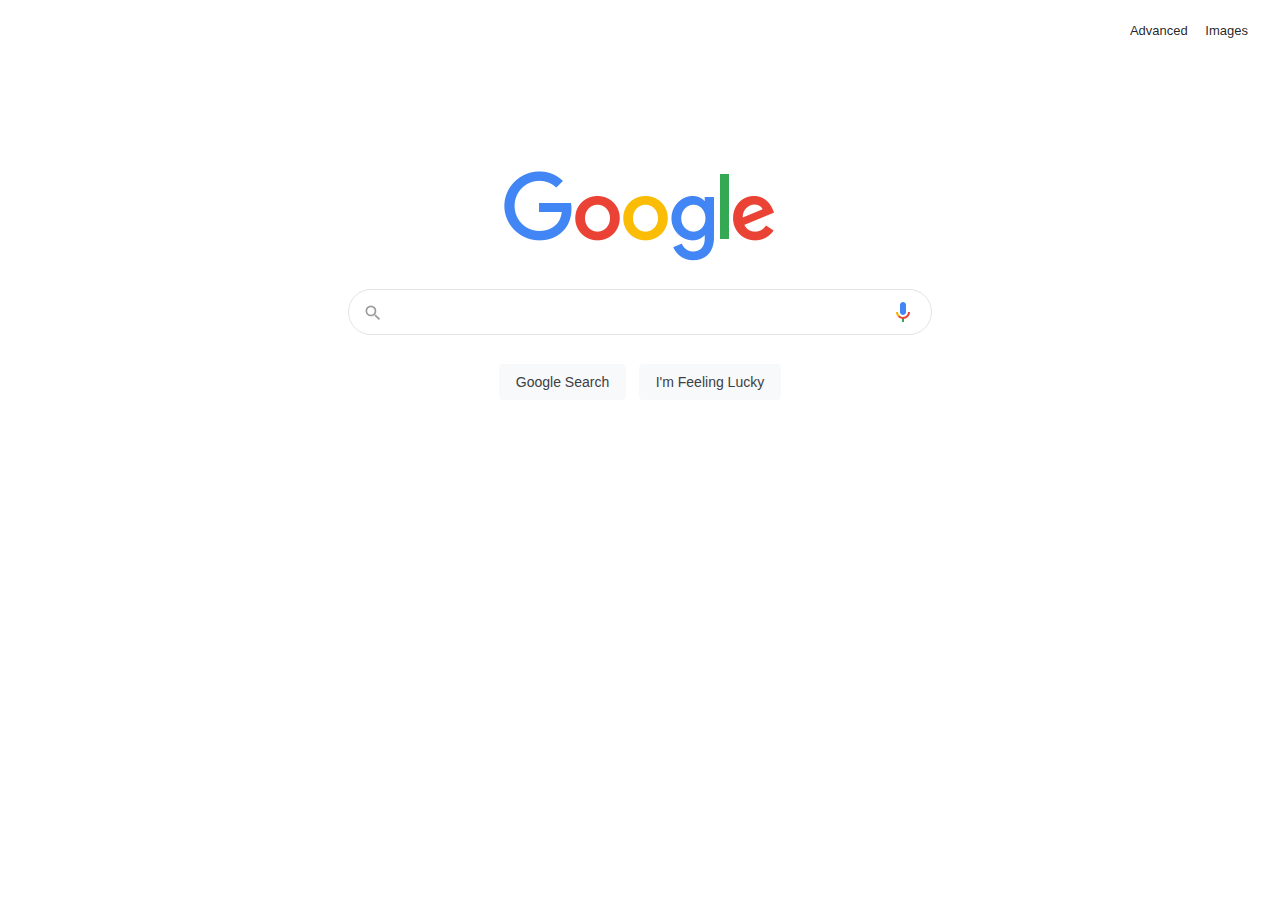
<file: index.html>
<!DOCTYPE html>
<html lang="en">

<head>
    <title>Search</title>
    <link rel='stylesheet' href='css/styles.css' />
    <script src='javascript/clear-index.js'' defer></script>
    <script src=' javascript/speech-index.js' defer></script>
</head>

<body>
    <div class='page'>

        <div class='menu'>
            <ul class='items'>
                <li class='item'>
                    <a href='advanced.html'>Advanced</a>
                </li>
                <li class='item'>
                    <a href='images.html'>Images</a>
                </li>

            </ul>
        </div>

        <div class='logo logo-index'>
            <div class='image'></div>
        </div>

        <div class='search'>
            <form action="https://google.com/search" name='GoogleSearch'>
                <div class='search-box'>
                    <div class='left-svg'>
                        <svg viewBox="0 0 24 24">
                            <path fill="#9B9B9B"
                                d="M15.5 14h-.79l-.28-.27A6.471 6.471 0 0 0 16 9.5 6.5 6.5 0 1 0 9.5 16c1.61 0 3.09-.59 4.23-1.57l.27.28v.79l5 4.99L20.49 19l-4.99-5zm-6 0C7.01 14 5 11.99 5 9.5S7.01 5 9.5 5 14 7.01 14 9.5 11.99 14 9.5 14z">
                            </path>
                        </svg>
                    </div>

                    <input type="text" name="q" id="input-index">

                    <div id='audio-input' class='right-margin'>
                        <svg focusable="false" viewBox="0 0 24 24" xmlns="http://www.w3.org/2000/svg"
                            data-iml="1617506689787">
                            <path
                                d="m12 15c1.66 0 3-1.31 3-2.97v-7.02c0-1.66-1.34-3.01-3-3.01s-3 1.34-3 3.01v7.02c0 1.66 1.34 2.97 3 2.97z"
                                fill="#4285f4"></path>
                            <path d="m11 18.08h2v3.92h-2z" fill="#34a853"></path>
                            <path
                                d="m7.05 16.87c-1.27-1.33-2.05-2.83-2.05-4.87h2c0 1.45 0.56 2.42 1.47 3.38v0.32l-1.15 1.18z"
                                fill="#f4b400"></path>
                            <path
                                d="m12 16.93a4.97 5.25 0 0 1 -3.54 -1.55l-1.41 1.49c1.26 1.34 3.02 2.13 4.95 2.13 3.87 0 6.99-2.92 6.99-7h-1.99c0 2.92-2.24 4.93-5 4.93z"
                                fill="#ea4335"></path>
                        </svg>
                    </div>
                    <div id='clear-button' class='invisible'>
                        <span class='clear-svg'>
                            <svg focusable="false" xmlns="http://www.w3.org/2000/svg" viewBox="0 0 24 24"
                                data-iml="1617647064514">
                                <path
                                    d="M19 6.41L17.59 5 12 10.59 6.41 5 5 6.41 10.59 12 5 17.59 6.41 19 12 13.41 17.59 19 19 17.59 13.41 12z">
                                </path>
                            </svg>
                        </span>
                        <span class='vertical-bar'></span>
                    </div>

                </div>

                <div class='center'>
                    <input class='button' value='Google Search' id='first' readonly type='submit'>
                    <input class='button' value="I'm Feeling Lucky" name='btnI' id='second' readonly type='submit'>
                    <!--<input value='AINFCbYAAAAAYFjUPEwu7Ye6Hij_MBQ4DGv2lrxn5lwq' name='iflsig' type='hidden'>-->
                </div>
            </form>
        </div>

        <div class='footer'></div>
    </div>

    <div class="listening" id="white-page">
        <div class="container">
            <div class="float-left">
                <span id="transcript" class="animation">Speak now</span>
            </div>
            <div class="float-right">
                <div id="transcript-mic" class="animation-2">
                    <span id="mic-circle" class="circle">
                        <svg id="mic" focusable="false" viewBox="0 0 24 24" xmlns="http://www.w3.org/2000/svg"
                            data-iml="1617506689787">
                            <path
                                d="m12 15c1.66 0 3-1.31 3-2.97v-7.02c0-1.66-1.34-3.01-3-3.01s-3 1.34-3 3.01v7.02c0 1.66 1.34 2.97 3 2.97z">
                            </path>
                            <path d="m11 18.08h2v3.92h-2z"></path>
                            <path
                                d="m7.05 16.87c-1.27-1.33-2.05-2.83-2.05-4.87h2c0 1.45 0.56 2.42 1.47 3.38v0.32l-1.15 1.18z">
                            </path>
                            <path
                                d="m12 16.93a4.97 5.25 0 0 1 -3.54 -1.55l-1.41 1.49c1.26 1.34 3.02 2.13 4.95 2.13 3.87 0 6.99-2.92 6.99-7h-1.99c0 2.92-2.24 4.93-5 4.93z">
                            </path>
                        </svg>
                    </span>
                </div>
            </div>
        </div>
    </div>
</body>

</html>
</file>
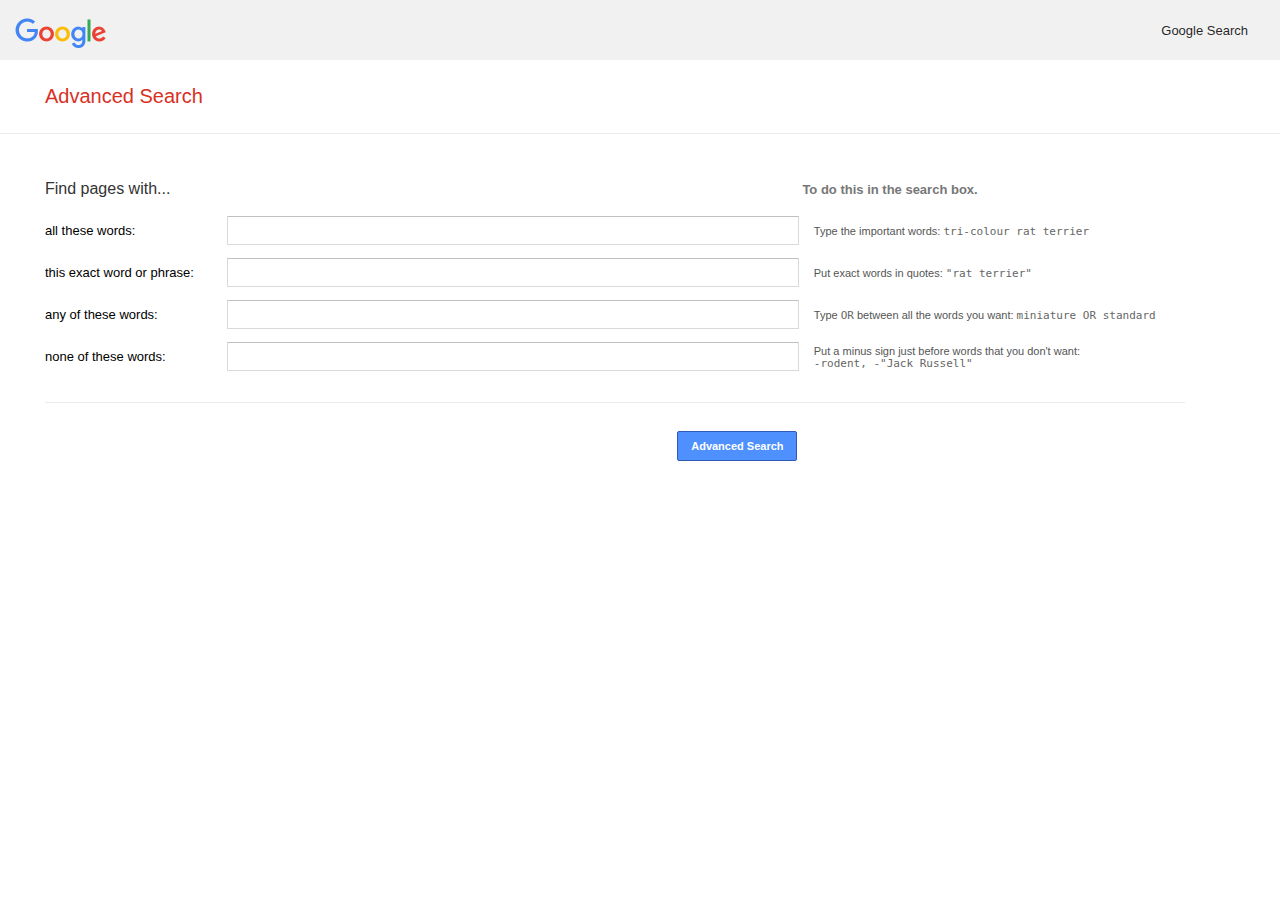
<file: advanced.html>
<!DOCTYPE html>
<html lang="en">

<head>
    <title>Advanced Search</title>
    <script src='javascript/scriptAdvancedButton.js' defer></script>
    <link rel='stylesheet' href='css/styles.css' />
</head>

<body>
    <div class='page'>

        <div class='menu-advanced'>
            <a class='mini-logo' href='index.html'></a>
            <ul class='items right'>
                <li class='item'>
                    <a href='index.html'>Google Search</a>
                </li>
            </ul>
        </div>

        <div class='advanced-head'>
            <label style='margin-left:10px'>Advanced Search</label>
        </div>

        <div class='break'></div>

        <div class='out-box'>

            <form action="https://google.com/search">

                <input value='en' name='hl' type='hidden'>
                <div class='box1'>
                    <div class='box11'>
                        <span id='txt1'>Find pages with...</span>
                    </div>
                </div>
                <div class='box2'></div>
                <div class='box31-head'>
                    <div class='box32-head'>
                        To do this in the search box.
                    </div>
                </div>
                <div class='clear'></div>

                <div class='box1'>
                    <div class='box11'>
                        <label>all these words:</label>
                    </div>
                </div>
                <div class='box2'>
                    <div class='input-box'>
                        <input type='text' name='as_q'></input>
                    </div>
                </div>
                <div class='box31'>
                    <div class='box32'>
                        Type the important words:
                        <span class='span-box3'>tri-colour rat terrier</span>
                    </div>
                </div>
                <div class='clear'></div>

                <div class='box1'>
                    <div class='box11'>
                        <label>this exact word or phrase:</label>
                    </div>
                </div>
                <div class='box2'>
                    <div class='input-box'>
                        <input type='text' name='as_epq'></input>
                    </div>
                </div>
                <div class='box31'>
                    <div class='box32'>
                        Put exact words in quotes:
                        <span class='span-box3'>"rat terrier"</span>
                    </div>
                </div>
                <div class='clear'></div>

                <div class='box1'>
                    <div class='box11'>
                        <label>any of these words:</label>
                    </div>
                </div>
                <div class='box2'>
                    <div class='input-box'>
                        <input type='text' name='as_oq'></input>
                    </div>
                </div>
                <div class='box31'>
                    <div class='box32'>
                        Type
                        <span class='span-box3'>OR</span>
                        between all the words you want:
                        <span class='span-box3'>miniature OR standard</span>
                    </div>
                </div>
                <div class='clear'></div>

                <div class='box1'>
                    <div class='box11'>
                        <label>none of these words:</label>
                    </div>
                </div>
                <div class='box2'>
                    <div class='input-box'>
                        <input type='text' name='as_eq'></input>
                    </div>
                </div>
                <div class='box31'>
                    <div class='box32'>
                        Put a minus sign just before words that you don't want:
                        <span class='span-box3'>-rodent, -"Jack Russell"</span>
                    </div>
                </div>
                <div class='clear'></div>

                <div class='bigger-break'></div>

                <div class='box1'></div>
                <div class='box2-button'>
                    <input id='advanced-button' value='Advanced Search' type='submit' class='deactivated'>
                </div>
                <div class='clear'></div>
            </form>

        </div>

    </div>
</body>

</html>
</file>
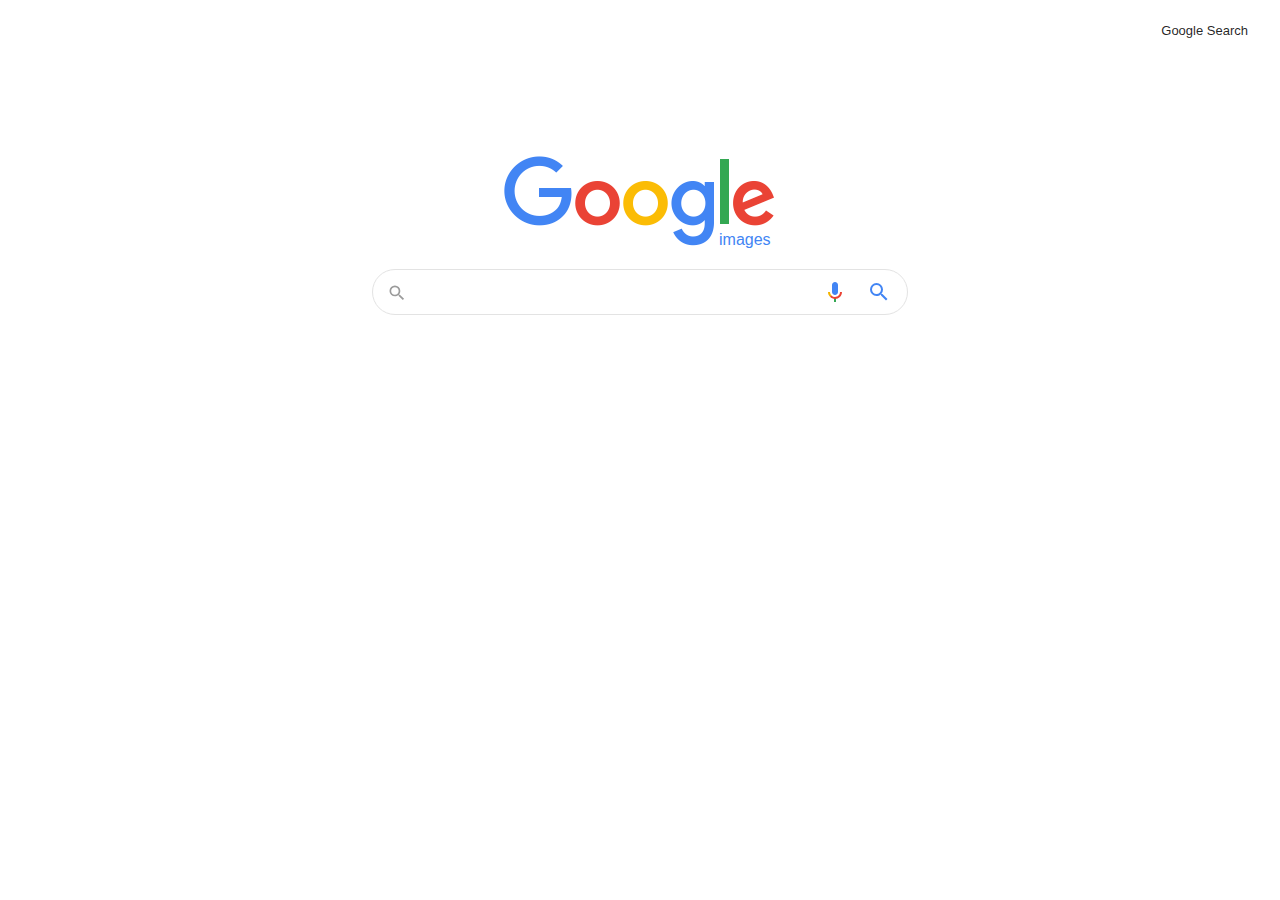
<file: images.html>
<!DOCTYPE html>
<html lang="en">

<head>
    <title>Search</title>
    <link rel='stylesheet' href='css/styles.css' />
    <script src='javascript/speech-image.js' defer></script>
    <script src='javascript/clear-image.js' defer></script>
</head>

<body>
    <div class='page'>
        <div class='menu'>
            <ul class='items'>
                <li class='item'>
                    <a href='index.html'>Google Search</a>
                </li>
            </ul>
        </div>

        <div class='logo'>
            <div class='image' id='image-search'>
                <div class='logo-subtext'>
                    <span>images</span>
                </div>
            </div>
        </div>

        <div class='search'>
            <form action="https://www.google.com.br/search?tbm=isch&" name='GoogleSearch'>
                <div class='search-box' id='search-box-image'>
                    <div class='left-svg'>
                        <svg viewBox="0 0 24 24">
                            <path fill="#9B9B9B"
                                d="M15.5 14h-.79l-.28-.27A6.471 6.471 0 0 0 16 9.5 6.5 6.5 0 1 0 9.5 16c1.61 0 3.09-.59 4.23-1.57l.27.28v.79l5 4.99L20.49 19l-4.99-5zm-6 0C7.01 14 5 11.99 5 9.5S7.01 5 9.5 5 14 7.01 14 9.5 11.99 14 9.5 14z">
                            </path>
                        </svg>
                    </div>
                    <input type="text" name="q" id='input-image'>
                    <input type="hidden" name="tbm" value="isch">
                    <button id='image-search-button' type='submit'>
                        <div class='right-svg'>
                            <span>
                                <svg focusable="false" xmlns="http://www.w3.org/2000/svg" viewBox="0 0 24 24"
                                    data-iml="1617328842885">
                                    <path
                                        d="M15.5 14h-.79l-.28-.27A6.471 6.471 0 0 0 16 9.5 6.5 6.5 0 1 0 9.5 16c1.61 0 3.09-.59 4.23-1.57l.27.28v.79l5 4.99L20.49 19l-4.99-5zm-6 0C7.01 14 5 11.99 5 9.5S7.01 5 9.5 5 14 7.01 14 9.5 11.99 14 9.5 14z">
                                    </path>
                                </svg>
                            </span>
                        </div>
                    </button>

                    <div id='audio-input'>
                        <svg focusable="false" viewBox="0 0 24 24" xmlns="http://www.w3.org/2000/svg"
                            data-iml="1617506689787">
                            <path
                                d="m12 15c1.66 0 3-1.31 3-2.97v-7.02c0-1.66-1.34-3.01-3-3.01s-3 1.34-3 3.01v7.02c0 1.66 1.34 2.97 3 2.97z"
                                fill="#4285f4"></path>
                            <path d="m11 18.08h2v3.92h-2z" fill="#34a853"></path>
                            <path
                                d="m7.05 16.87c-1.27-1.33-2.05-2.83-2.05-4.87h2c0 1.45 0.56 2.42 1.47 3.38v0.32l-1.15 1.18z"
                                fill="#f4b400"></path>
                            <path
                                d="m12 16.93a4.97 5.25 0 0 1 -3.54 -1.55l-1.41 1.49c1.26 1.34 3.02 2.13 4.95 2.13 3.87 0 6.99-2.92 6.99-7h-1.99c0 2.92-2.24 4.93-5 4.93z"
                                fill="#ea4335"></path>
                        </svg>
                    </div>
                    <div id='clear-button' class='invisible'>
                        <span class='clear-svg'>
                            <svg focusable="false" xmlns="http://www.w3.org/2000/svg" viewBox="0 0 24 24"
                                data-iml="1617647064514">
                                <path
                                    d="M19 6.41L17.59 5 12 10.59 6.41 5 5 6.41 10.59 12 5 17.59 6.41 19 12 13.41 17.59 19 19 17.59 13.41 12z">
                                </path>
                            </svg>
                        </span>
                        <span class='vertical-bar'></span>
                    </div>
                </div>
            </form>
        </div>

        <div class='footer'></div>
    </div>
</body>

</html>
</file>
<file: css/styles.css>
/* General settings */
* {
    margin: 0;
    padding: 0;
    box-sizing: border-box;
    font-family: arial;
}

.page {
    margin: 0 auto;
    background-color: white; 
}

/* Header */
.menu {
    height: 60px;
    background-color: white;
    text-align: right;
    overflow: hidden;
}

.item {
    margin-right: 14px;
    font-size: 13px;
    color: red;
    display: inline;
}

.items {
    margin: 21px 18px 0 0;
}

a {
    text-decoration: none;
    color: #000000DE;
}

a:hover {
    text-decoration: underline;
}

/* Advanced Session */

.menu-advanced {
    height: 60px;
    background-color: #f1f1f1;
}

.mini-logo {
    display: inline-block;
    background: url('../images/mini_logo.png');
    width: 92px;
    height: 33px;
    background-size: 528px 68px;
    margin: 17px 0 0 15px;
    background-position: 0 -35px;
}

.advanced-head {
    color: #d93025;
    background-color: white;
    font-size: 20px;
    margin: 25px 35px;
}

.break {
    background-color: white;
    border-bottom: 1px solid #ebebeb;
}

.out-box {
    width: 96%;
    max-width: 1140px;
    min-width: 200px;
    margin: 40px 2% 0 45px;
}

.box1 {
    min-width: 167px;
    width: 16%;
    height: 42px;
    float: left;
    font-size: 13px;
    line-height: 16px;
}

.box11 {
    height: 30px;
    vertical-align: middle;
    display: table-cell;
}

.box2 {
    float: left;
    min-width: 167px;
    min-height: 41px;
    vertical-align: middle;
    width: 50%;
}

.box31 {
    float: left;
    width: 32%;
    min-width: 160px;
    margin: 0 0 8px 1%;
    color: #555;
    font-size: 11px;
    padding-left: 5px;
    vertical-align: middle;
    position: relative;
}

.box31-head {
    float: left;
    width: 33%;
    font-size: 13px;
    font-weight: 700;
    color: #777;
    padding-left: 5px;
    vertical-align: middle;
}

@media (max-width: 1000px) {
    .box31-head {
        display: none;
    }
    .box31 {
        display: none;
    }
}

.box32-head {
    height: 30px;
    display: table-cell;
    vertical-align: middle;
}

.box32 {
    height: 30px;
    display: table-cell;
    vertical-align: middle;
}

.span-box3 {
    color: #666;
    font-family: monospace;
    font-size: 11px;
    white-space: pre
}

.box2-button {
    box-sizing: content-box;
    float: left;
    min-width: 167px;
    min-height: 41px;
    vertical-align: middle;
    width: 50%;
    text-align: right;
}

#advanced-button {
    border-radius: 2px;
    font-size: 11px;
    font-weight: bold;
    text-align: center;
    white-space: nowrap;
    margin: 10px 0;
    height: 30px;
    min-width: 120px;
    outline: 0;
    padding: 0 12px;
    color: white;
    background-color: #4d90fe;
    border: 1px solid #2f5bb7;
}

#advanced-button:active {
    box-shadow: inset 0 1px 2px rgba(0,0,0,0.3);
    background: #357ae8;
    border: 1px solid #2f5bb7;
}

#advanced-button:hover {
    border: 1px solid #2f5bb7;
    background-image: linear-gradient(#4d90fe,#4787ed);
    border-image: initial
}

.active {
    box-shadow: inset 0 0 0 1px #fff;    
}

.bigger-break {
    margin: 18px 0;
    clear: both;
    border-top: 1px solid #ebebeb;
}

.input-box {
    width: 100%;
    height: 29px;
    padding-right: 16px;
}

.input-box > input {
    box-sizing: content-box;
    width: 100%;
    height: 25px; 
    padding: 1px 8px;
    border: 1px solid #d9d9d9;
    border-top: 1px solid #c0c0c0;
    font-size: 13px;
}

.input-box > input:focus {
    outline: none;
    border: 1px solid #4d90fe;
    box-shadow: inset 0 1px 2px rgba(0,0,0,0.3);
}

.box2 > input:active {
    outline: none;
}

.clear {
    clear: both;
}

#txt1 {
    font-size: 16px;
    font-weight: 500;
    color: #333333;
}

/* Logo session */
.logo {
    height: 193.2px;
    background-color: white;
    overflow: hidden;
    position: relative;
}

.logo-index {
    height: 203.2px;
}

.image {
    background-size: 272px 92px;
    height: 92px;
    width: 272px;
    background: url("../images/main_logo.png");
    position: absolute;
    bottom: 0;
    margin: auto;
    left: 0;
    right: 0;
}

#image-search {
    bottom: 5px;
}

.logo-subtext {
    color: #4285f4;
    font-size: 16px roboto-regular, arial;
    position: relative;
    left: 215px;
    top: 75px;
}

/* Search session upper */
.search {
    height: 160px;
    background-color: white;
    overflow: hidden;
}

.search-box {
    width: 584px;
    height: 46px;
    border: 1px solid #E3E3E3;
    border-radius: 46px;
    background-color: white;
    margin: 26px auto 0 auto;
}

.right {
    float: right;
}

#search-box-image {
    margin: 16px auto;
    width: 536px;
}

.left-svg {
    vertical-align: middle;
    display: inline-block;
    margin-left: 14px;
    height: 24px;
    width: 24px;
    margin-top: 4px;
}

.left-svg > svg {
    width: 20px;
    height: 20px;
}

.search-box > input {
    display: inline-block;
    width: 300px;
    height: 30px;
    margin: 7px 2px;
    border: none; 
    font-size: 16px;
    color: rgba(0,0,0,.87);
}

#input-index {
    width: 485px;
}

#input-image {
    width: 390px;
}

.search-box > input:focus {
    outline: none;
}

.search-box:hover {
    box-shadow: 0 0 4px 2px #E3E3E3;
}

.search-box > button {
    height: 44px;
    width: 44px;
    float: right;
    border: none;
    background: transparent;
    cursor: pointer;
    outline: none;
    padding-right: 13px;
    margin-left: 8px;
}

#audio-input {
    box-sizing: content-box;
    float: right;
    background: transparent;
    cursor: pointer;
    align-items: center;
    outline: none;
    padding: 0 8px;
    width: 24px;
    line-height: 34px;
    height: 40px;
    margin-top: 2px;
}

.right-margin {
    margin-right: 8px;
}

.animation4 {
    border-radius: 50%;
    animation-name: listening4;
    animation-duration: 0.6s;
    animation-iteration-count: infinite;
    animation-direction: alternate;
    animation-timing-function: ease-out;
}

@keyframes listening4 {
    form {box-shadow: 0 0 4px #E3E3E3;}
    to {box-shadow: 0 0 10px red;}
}

#audio-input > svg {
    padding-top: 8px;
}

#clear-button {
    float: right;
    cursor: pointer;
    align-items: center;
    border: 0;
    background: transparent;
    outline: none;
    padding: 0 4px 0 8px;
    height: 44px;
}

.invisible {
    display: none;
}

.clear-svg {
    height: 100%;
    color: #80868b;
    vertical-align: middle;
    outline: none;
    display: inline-block;
    fill: currentColor;
    line-height: 24px;
    position: relative;
    width: 24px;
    margin-right: 12px;
}

.clear-svg > svg {
    box-sizing: content-box;
    display: block;
    height: 100%;
    width: 100%;
    overflow: hidden;
}

.vertical-bar {
    display: block;
    float: right;
    margin-top: 8px;
    border-left: 1px solid #dfe1e5;
    height: 65%;
    /* vertical-align: middle; */
}

.right-svg {
    width: 24px;
    color: #4285f4;
    height: 24px;
    margin: auto;
}

.right-svg > span {
    line-height: 24px;
    height: 24px;
    display: inline-block;
    position: relative;
    width: 24px;
    fill: currentColor;
}

/* Search session lower */
.center {
    text-align: center;
    padding-top: 18px;
}

.center > input {
    background-color: #f8f9fa;
    border: 1px solid #f8f9fa;
    border-radius: 4px;
    color: #3c4043;
    font-family: arial, sans-serif;
    font-size: 14px;
    margin: 11px 4px;
    padding: 0 16px;
    line-height: 27px;
    height: 36px;
    text-align: center;
    cursor: pointer;
    user-select: none;
    outline: none;
}

.center > .button:hover {
    box-shadow: 0 0 1px 1px #D0D0D0;
}

.center > .button:focus {
    border: 1px solid #6688FF;
    box-shadow: 0 0 0 0;
}

#first {
    width: 127.4px;
}

#second {
    width: 142.5px;
}

/* Footer */
.footer {
    height: 244.6px;
    background-color: white;
}

/* Page that is shown when audio input is active. */
.listening {
    position: fixed;
    top: 0;
    background-color: white;
    width: 100%;
    height: 100%;
    /* display: block; */
    display: none;
}

.container {
    width: 748px;
    height: 300px;
    margin: 226px auto 0 auto;
}

.float-left {
    float: left;
    margin-left: 45px; 
}

.float-right {
    float: right;
}

#transcript {
    display: table-cell;
    vertical-align: middle;
    position: relative;
    left: 35px;
    font-size: 32px;
    font-family: arial,sans-serif;
    color: #777777;
    width: 400px;
    height: 200px;
}

.animation {
    animation-name: listening;
    animation-duration: 0.5s;
    animation-iteration-count: 1;
    animation-direction: normal;
    animation-timing-function: ease-out;
    animation-fill-mode: forwards;
}

@keyframes listening {
    form { left: 35px; }
    to { left: 0; }
}

#transcript-mic {
    display: flex;
    align-items: center;
    justify-content: center;
    position: relative;
    width: 200px;
    height: 200px;
    padding: 62px;
}

.circle {
    display: flex;
    align-items: center;
    justify-content: center;
    box-shadow: 0 1px 6px 1px #E3E3E3;
    width: 100%;
    height: 100%;
    padding: 37px;
    border-radius: 50%;
    fill: currentColor;
    color: red;
}

.shadow {
    box-shadow: 0 0 4px 1px #E3E3E3;
}

.animation-2 {
    animation-name: growing;
    animation-duration: 0.3s;
    animation-iteration-count: 1;
    animation-direction: normal;
    animation-timing-function: ease-out;
    animation-fill-mode: forwards;
}

@keyframes growing {
    form{ padding: 62px; }
    to{ padding: 18px; }
}

.animation-3 {
    background-color: red;
    color: white;
    border: none;
    box-shadow: 0 0 0 0 #d0d0d0;
    animation-name: bounce;
    animation-duration: 0.5s;
    animation-iteration-count: infinite;
    animation-direction: alternate;
    animation-timing-function: ease-out;
}

@keyframes bounce {
    from{ box-shadow: 0 0 0 0 #d0d0d0; }
    to{ box-shadow: 0 0 0 60px #d0d0d0; }
}
</file>
